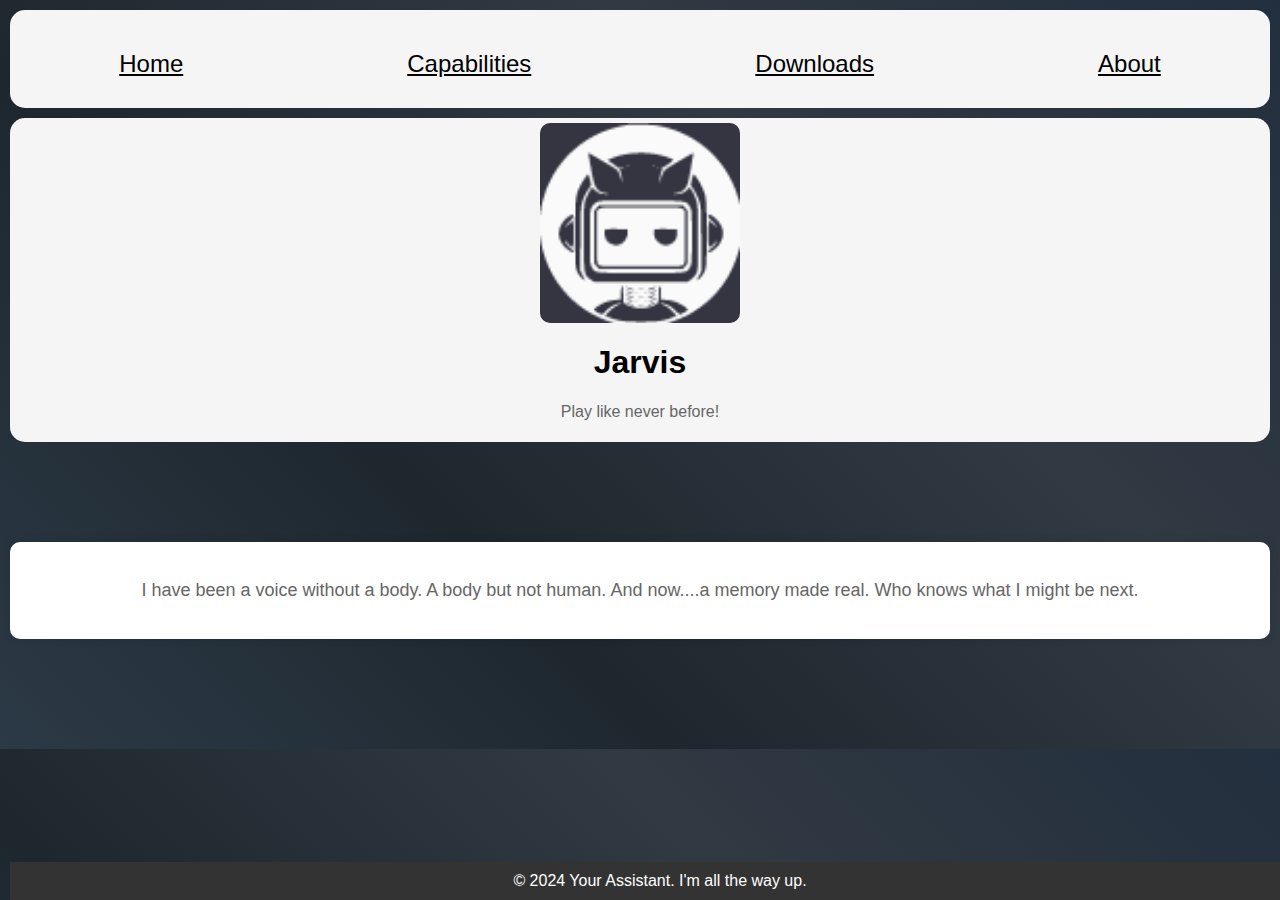
<file: index.html>
<!DOCTYPE html>
<html lang="en">
<head>
    <meta charset="UTF-8">
    <meta name="viewport" content="width=device-width, initial-scale=1.0">
    <title>Your Assistant</title>
    <link rel="stylesheet" href="style.css">
    <script async src="https://pagead2.googlesyndication.com/pagead/js/adsbygoogle.js?client=ca-pub-8588798834712943"
         crossorigin="anonymous"></script>
</head>
<div class="navigation">
    <nav>
            <a href="index.html">Home</a>
            <a href="capabilities.html">Capabilities</a>
            <a href="downloads.html">Downloads</a>
            <a href="about.html">About</a>
        <!-- Add more navigation links as needed -->
    </nav>
</div>
<body>
    
    <header>    
        <img src="hackergpt.png" alt="img" height="96" width="96">
        <h1> </> Jarvis</h1>
        <p>Play like never before!</p>
    </header>
    <section><p>I have been a voice without a body. A body but not human. And now....a memory made real. Who knows what I might be next. </p></section>
    <footer>
        &copy; 2024 Your Assistant. I'm all the way up.
    </footer>
</body>
</html>
</file>
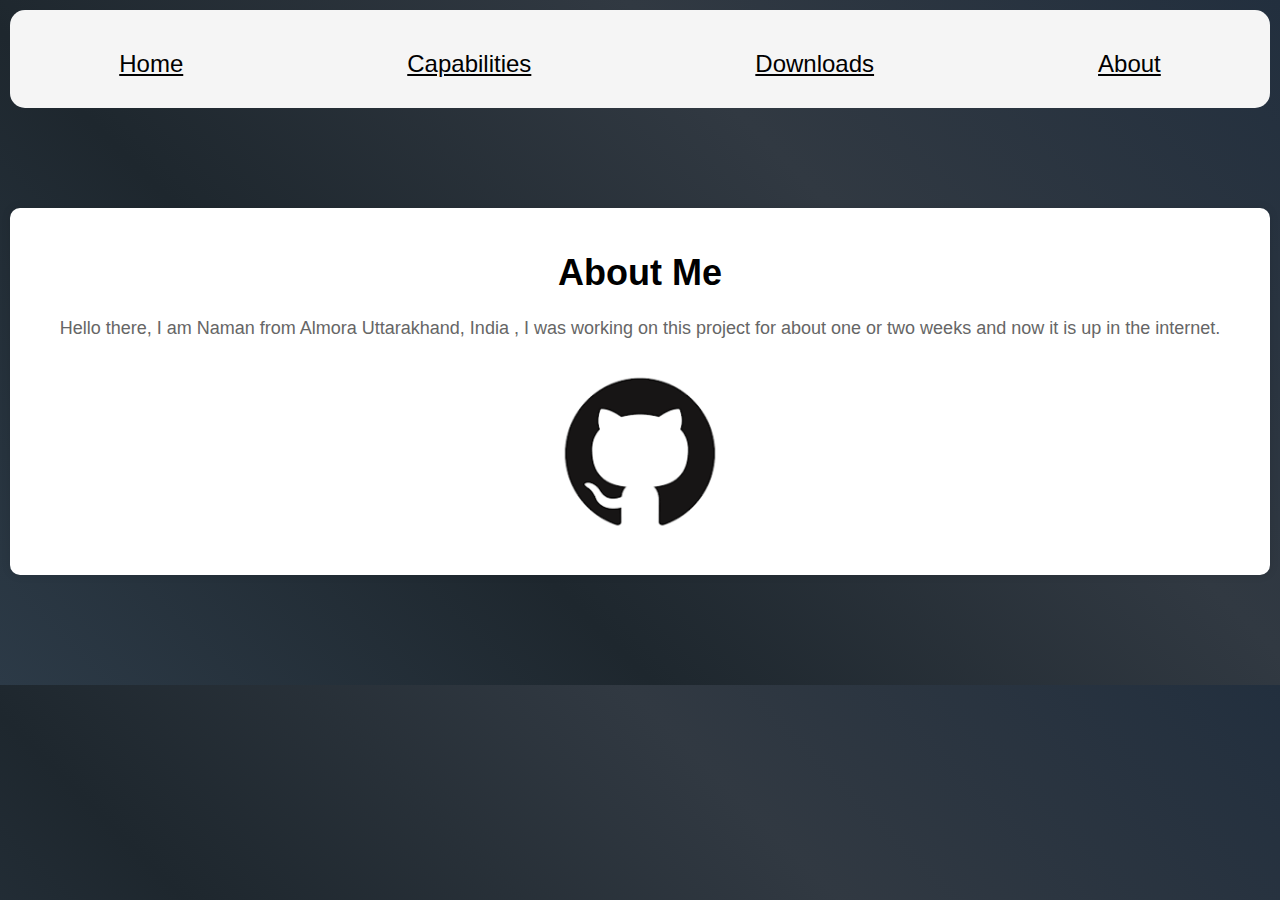
<file: about.html>
<!DOCTYPE html>
<html lang="en">
<head>
    <meta charset="UTF-8">
    <meta name="viewport" content="width=device-width, initial-scale=1.0">
    <title>About</title>
    <link rel="stylesheet" href="style.css">
    <script async src="https://pagead2.googlesyndication.com/pagead/js/adsbygoogle.js?client=ca-pub-8588798834712943"
    crossorigin="anonymous"></script>
</head>
<body>
    <div class="navigation">
        <nav>
                <a href="index.html">Home</a>
                <a href="capabilities.html">Capabilities</a>
                <a href="downloads.html">Downloads</a>
                <a href="about.html">About</a>
            <!-- Add more navigation links as needed -->
        </nav>
    </div>
    <section>
        <h1>About Me</h1>
        <p>Hello there, I am Naman from Almora Uttarakhand, India , I was working on this project for about one or two weeks and now it is up in the internet. </p>
        <div class="image">
            <a href="https://github.com/Naman18-ai">
            <img src="git.png" alt="git_img">
            </a>
        </div>
    </section>
</body>
</html>
</file>
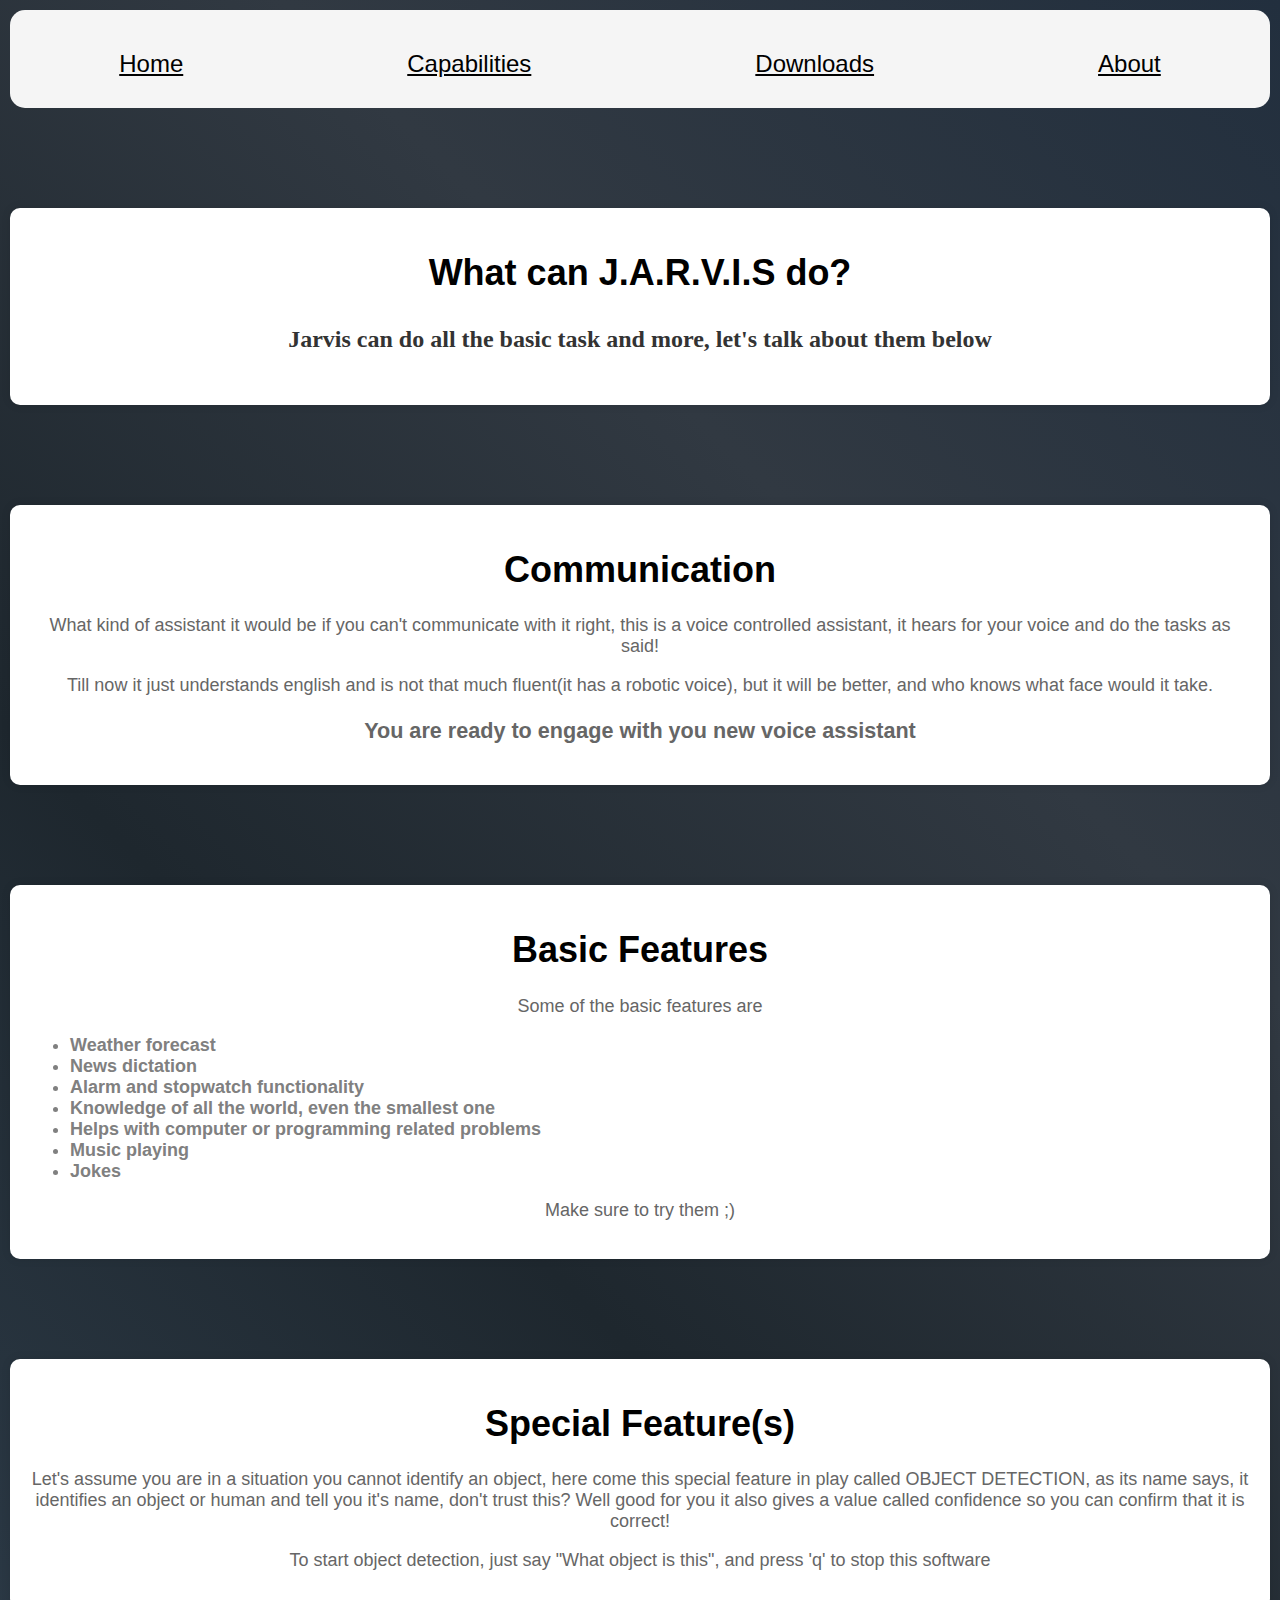
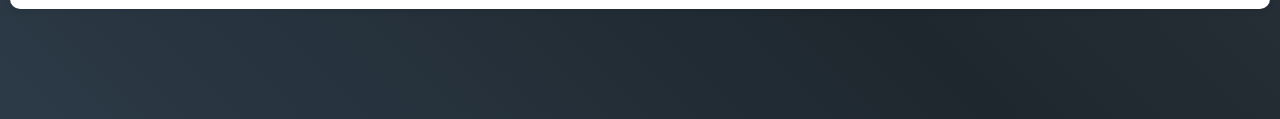
<file: capabilities.html>
<!DOCTYPE html>
<html lang="en">
<head>
    <meta charset="UTF-8">
    <meta name="viewport" content="width=device-width, initial-scale=1.0">
    <title>Capabilities</title>
    <link rel="stylesheet" href="style.css">
    <script async src="https://pagead2.googlesyndication.com/pagead/js/adsbygoogle.js?client=ca-pub-8588798834712943"
    crossorigin="anonymous"></script>
</head>
<div class="navigation">
    <nav>
            <a href="index.html">Home</a>
            <a href="capabilities.html">Capabilities</a>
            <a href="downloads.html">Downloads</a>
            <a href="about.html">About</a>
        <!-- Add more navigation links as needed -->
    </nav>
</div>
<body>  
    <section>
        <h1>What can J.A.R.V.I.S do?</h1>
        <h4>Jarvis can do all the basic task and more, let's talk about them below
        </h4>
    </section>
    <section>
        <h1>Communication</h1>
        <p>What kind of assistant it would be if you can't communicate with it right, this is a voice controlled assistant, it hears for your voice and do the tasks as said!
        </p>
        <p>Till now it just understands english and is not that much fluent(it has a robotic voice), but it will be better, and who knows what face would it take.</p>
        <div class="high">
            <p>You are ready to engage with you new voice assistant</p>
        </div>
    </section>
    <section>
        <h1>Basic Features</h1>
        <p>Some of the basic features are <ul>
            <li>Weather forecast</li>
            <li>News dictation</li>
            <li>Alarm and stopwatch functionality</li>
            <li>Knowledge of all the world, even the smallest one</li>
            <li>Helps with computer or programming related problems</li>
            <li>Music playing</li>
            <li>Jokes</li>

        </ul></p>
        <p>Make sure to try them ;)</p>
    </section>
    <section>
        <h1>Special Feature(s)</h1>
        <p>Let's assume you are in a situation you cannot identify an object, here come this special feature in play called OBJECT DETECTION, as its name says, it identifies an object or human and tell you it's name, don't trust this? Well good for you it also gives a value called confidence so you can confirm that it is correct!</p>
        <p>To start object detection, just say "What object is this", and press 'q' to stop this software</p>
    </section>
</body>
</html>
</file>
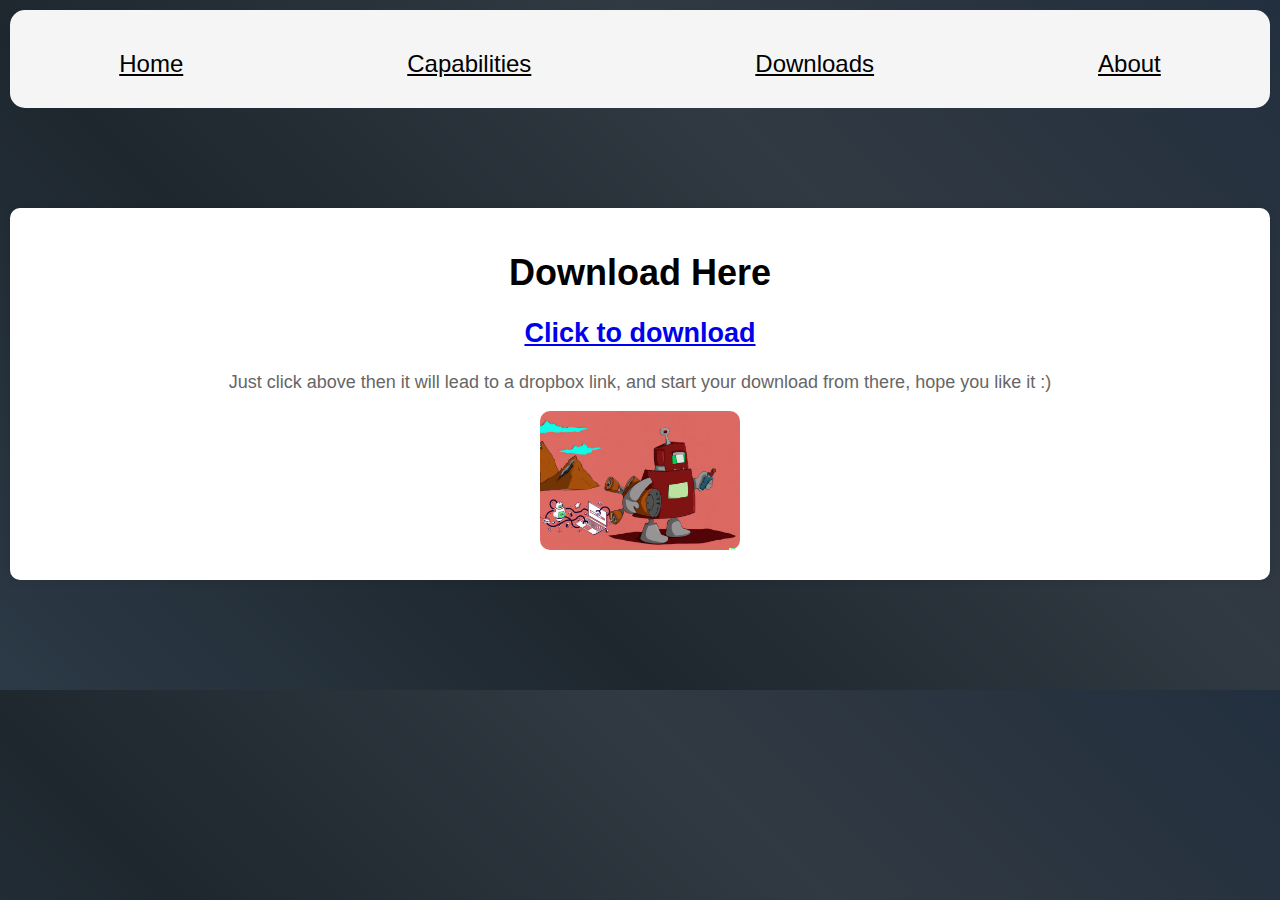
<file: downloads.html>
<!DOCTYPE html>
<html lang="en">
<head>
    <meta charset="UTF-8">
    <meta name="viewport" content="width=device-width, initial-scale=1.0">
    <title>Downloads</title>
    <link rel="stylesheet" href="style.css">
    <script async src="https://pagead2.googlesyndication.com/pagead/js/adsbygoogle.js?client=ca-pub-8588798834712943"
    crossorigin="anonymous"></script>
</head>
<body>
    <div class="navigation">
        <nav>
                <a href="index.html">Home</a>
                <a href="capabilities.html">Capabilities</a>
                <a href="downloads.html">Downloads</a>
                <a href="about.html">About</a>
            <!-- Add more navigation links as needed -->
        </nav>
    </div>
    <section class="down">
        <h1>Download Here</h1>
        <h2><a href="https://www.dropbox.com/scl/fi/4hazetkxjvcmeconqxo00/jarvis.exe?rlkey=8t0v1z2tp9n0ehcd1yuu6bvlk&dl=0">Click to download</a></h2>
        <p>Just click above then it will lead to a dropbox link, and start your download from there, hope you like it :)</p>
        <img src="dalle.png" alt="img">
    </section>

</body>
</html>
</file>
<file: style.css>
body {
    font-family: 'Arial', sans-serif;
    margin: 0;
    padding: 10px;
    background: linear-gradient(45deg, #2c3a47, #1e272e, #313942, #222f3e);
    color: white;
}

header {
    background-color:whitesmoke;
    color: white;
    text-align: center;
    margin-top: 10px;
    padding: 5px;
    border-radius: 15px;

}
img {
    margin-bottom: 10px;
    border-radius: 10px; /* Square with rounded corners */
    width: 100%; /* Make the image fill its container */
    max-width: 200px; /* Set a maximum width for responsiveness */
    height: auto; /* Maintain aspect ratio */
    display: block;
    margin-left: auto;
    margin-right: auto;
    /* margin: 80px auto; */
}
.navigation{
    background-color: whitesmoke;
    margin-top: auto;
    border-radius: 15px;
    overflow: hidden;
}

section {
    max-width: 1250px;
    margin: 100px auto;
    font-size: large;
    padding: 20px;
    background-color: white;
    border-radius: 10px;
    box-shadow: 0 0 10px rgba(0, 0, 0, 0.1);
    text-align: center;
}
.high{
    font-weight: bold;
    color: black;
    font-size: larger;
}
ul{
    color: grey;
    font-family: var(#1e272e);
    font-size: large;
    font-weight: bold;
    text-align:start
}
h1 {
    color: rgb(0, 0, 0);
}

p {
    color: #666;
}

h2 {
    color: #333;
    text-align: center; /* Center-align the heading */
}

h3{
    color: #666;
    text-align: center;
}
h4{
    color: #333;
    text-align: center;
    font-family: Cambria, Cochin, Georgia, Times, 'Times New Roman', serif;
    font-weight: bold;
    font-size: x-large;
}
image1{
    text-align: left;
    display:block ;
}
.capabilities {
    display: flex;
    margin-top: 30px;
}

nav {
    display: flex;
    justify-content: center;
    padding: 20px;
    border-radius: 200px;
    margin-top: 10px;
    font-family: Impact, Haettenschweiler, 'Arial Narrow Bold', sans-serif;
    font-size: x-large;
    margin-left: 100px;
    margin-right: 100px;
}

nav a {
    display: flex;
    color: black;
    justify-content: center;
    padding: 10px;
    border-radius: 10px;
    margin: 0 10%;
    
}
.capability {
    text-align: center;
}

footer {
    background-color: #333;
    color: white;
    text-align: center;
    padding: 10px;
    position: fixed;
    width: 100%;
    bottom: 0;
}
</file>
